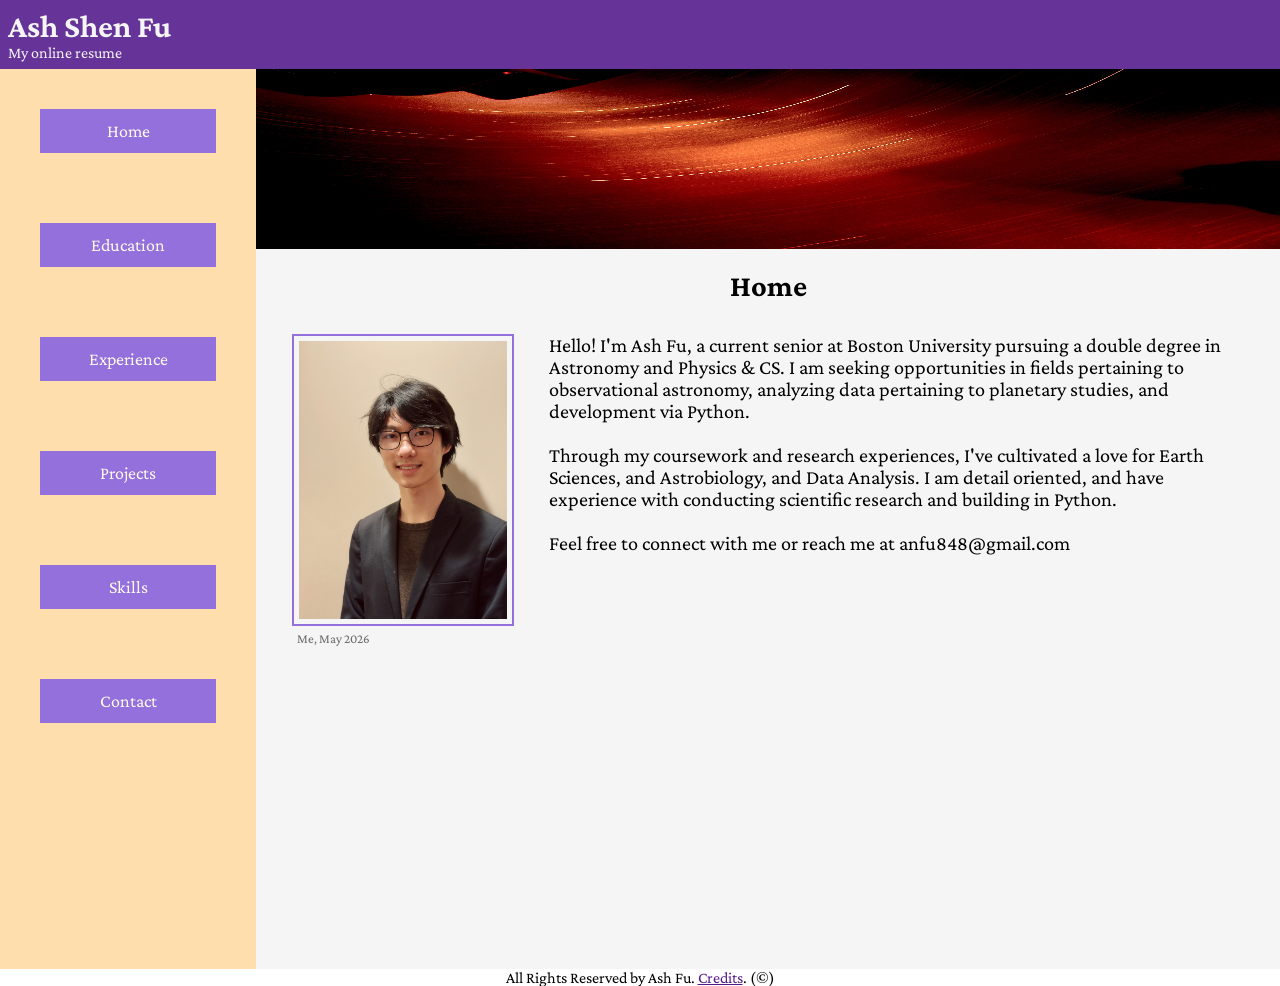
<file: index.html>
<!doctype html>
<html lang="en">
<head>
    <meta charset="UTF-8">
    <meta name="viewport"
          content="width=device-width, user-scalable=no, initial-scale=1.0, maximum-scale=1.0, minimum-scale=1.0">
    <meta http-equiv="X-UA-Compatible" content="ie=edge">
    <title>Document</title>
    <link rel="stylesheet" href="styles.css">
</head>
<body>
    <div id="body-content">
        <header>
            <h1>Ash Shen Fu</h1>
            <p>My online resume</p>
        </header>
        <div class="wrapper">
            <nav>
                <ul>
                    <li><a href="index.html">Home</a></li>
                    <li><a href="education.html">Education</a></li>
                    <li><a href="experience.html">Experience</a></li>
                    <li><a href="projects.html">Projects</a></li>
                    <li><a href="skills.html">Skills</a></li>
                    <li><a href="contact.html">Contact</a></li>
                </ul>
            </nav>
            <main>
                <img class="banner" src="img/astro.JPG" alt="Planetarium at The Bronx High School of Science">
                <h2>Home</h2>
                <div class="home-content">
                    <div class="image-content">
                        <img class="portrait" src="img/selfphoto.JPG" alt="Linked-In Self Portrait Photo">
                        <p class="caption">Me, May 2026</p>
                    </div>
                    <p>
                        Hello! I'm Ash Fu, a current senior at Boston University pursuing a double degree in Astronomy and Physics & CS.
                        I am seeking opportunities in fields pertaining to observational astronomy, analyzing data pertaining to planetary studies, and development via Python.
                        <br><br>
                        Through my coursework and research experiences, I've cultivated a love for Earth Sciences, and Astrobiology, and Data Analysis. I am detail oriented, and have experience with conducting scientific research and building in Python.
                        <br><br>
                        Feel free to connect with me or reach me at anfu848@gmail.com
                    </p>
                </div>
            </main>
        </div>
    </div>
    <footer>
        <p>All Rights Reserved by Ash Fu. <a href="">Credits</a>. (&#169)</p>
    </footer>
</body>
</html>
</file>
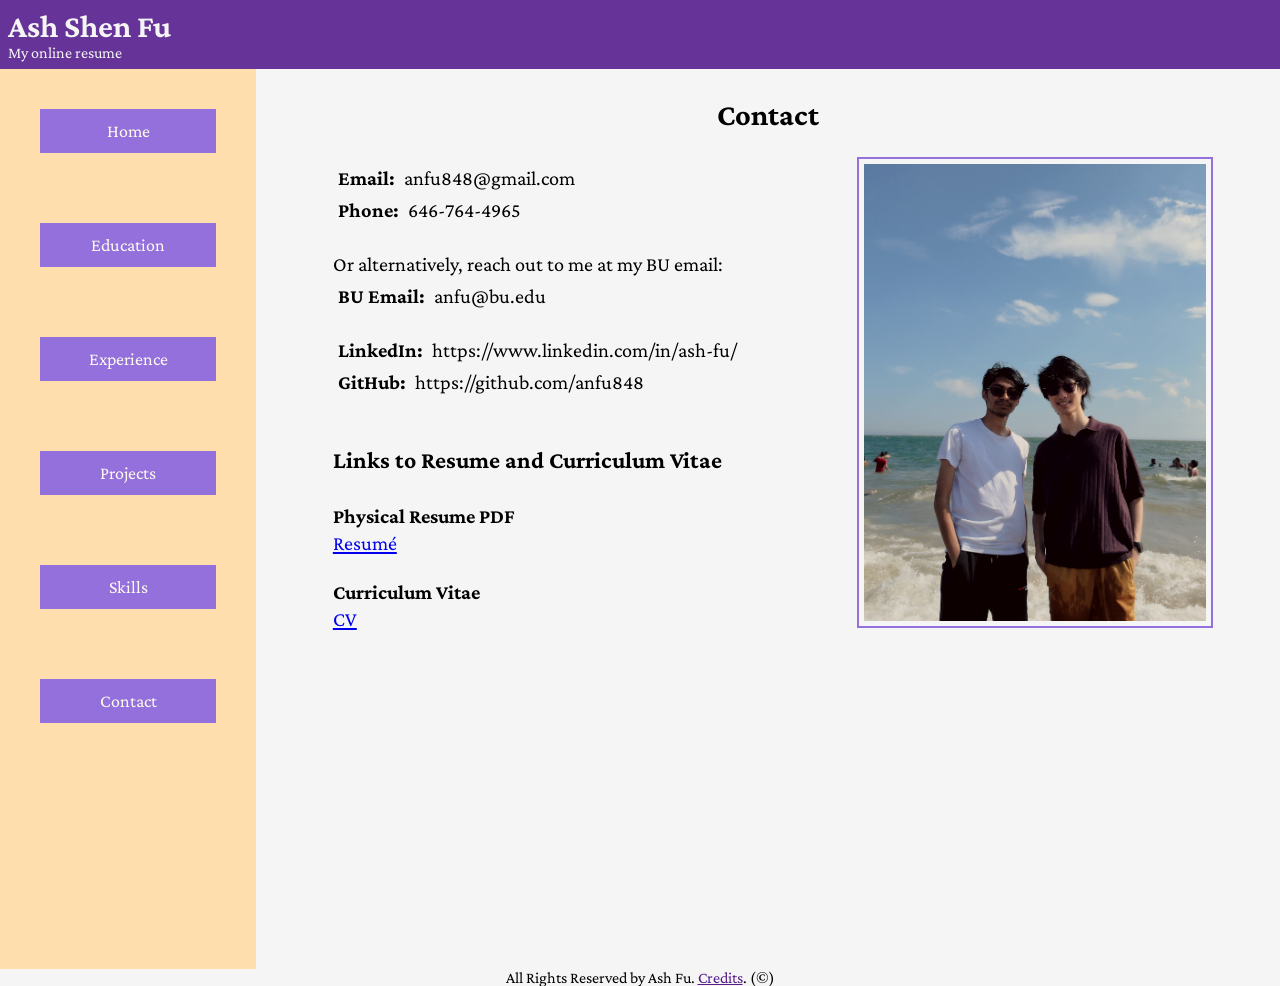
<file: contact.html>
<!doctype html>
<html lang="en">
<head>
    <meta charset="UTF-8">
    <meta name="viewport"
          content="width=device-width, user-scalable=no, initial-scale=1.0, maximum-scale=1.0, minimum-scale=1.0">
    <meta http-equiv="X-UA-Compatible" content="ie=edge">
    <title>Document</title>
    <link rel="stylesheet" href="styles.css">
</head>
<body>
<div id="body-content">
    <header>
        <h1>Ash Shen Fu</h1>
        <p>My online resume</p>
    </header>
    <div class="wrapper">
        <nav>
            <ul>
                <li><a href="index.html">Home</a></li>
                <li><a href="education.html">Education</a></li>
                <li><a href="experience.html">Experience</a></li>
                <li><a href="projects.html">Projects</a></li>
                <li><a href="skills.html">Skills</a></li>
                <li><a href="contact.html">Contact</a></li>
            </ul>
        </nav>
        <main class="standardmain">
            <h2>Contact</h2>
            <div class="home-content">
                <div class="contacttext">
                    <p><b>Email:</b> anfu848@gmail.com</p>
                    <p><b>Phone:</b> 646-764-4965</p>
                    <br>
                    <p>Or alternatively, reach out to me at my BU email:</p>
                    <p><b>BU Email:</b> anfu@bu.edu</p>
                    <br>
                    <p><b>LinkedIn:</b> https://www.linkedin.com/in/ash-fu/</p>
                    <p><b>GitHub:</b> https://github.com/anfu848</p>
                    <br><br>
                    <h3>Links to Resume and Curriculum Vitae</h3><br>
                    <h4>Physical Resume PDF</h4>
                    <a href="other/Resume.pdf">Resumé</a>
                    <br><br>
                    <h4>Curriculum Vitae</h4>
                    <a href="other/cv.pdf">CV</a>
                </div>
                <img class="portrait2" src="img/contactphoto.JPG" alt="Ash Fu and friend at Beach">
            </div>
        </main>
    </div>
    <footer>
        <p>All Rights Reserved by Ash Fu. <a href="">Credits</a>. (&#169)</p>
    </footer>
</div>
</body>
</html>
</file>
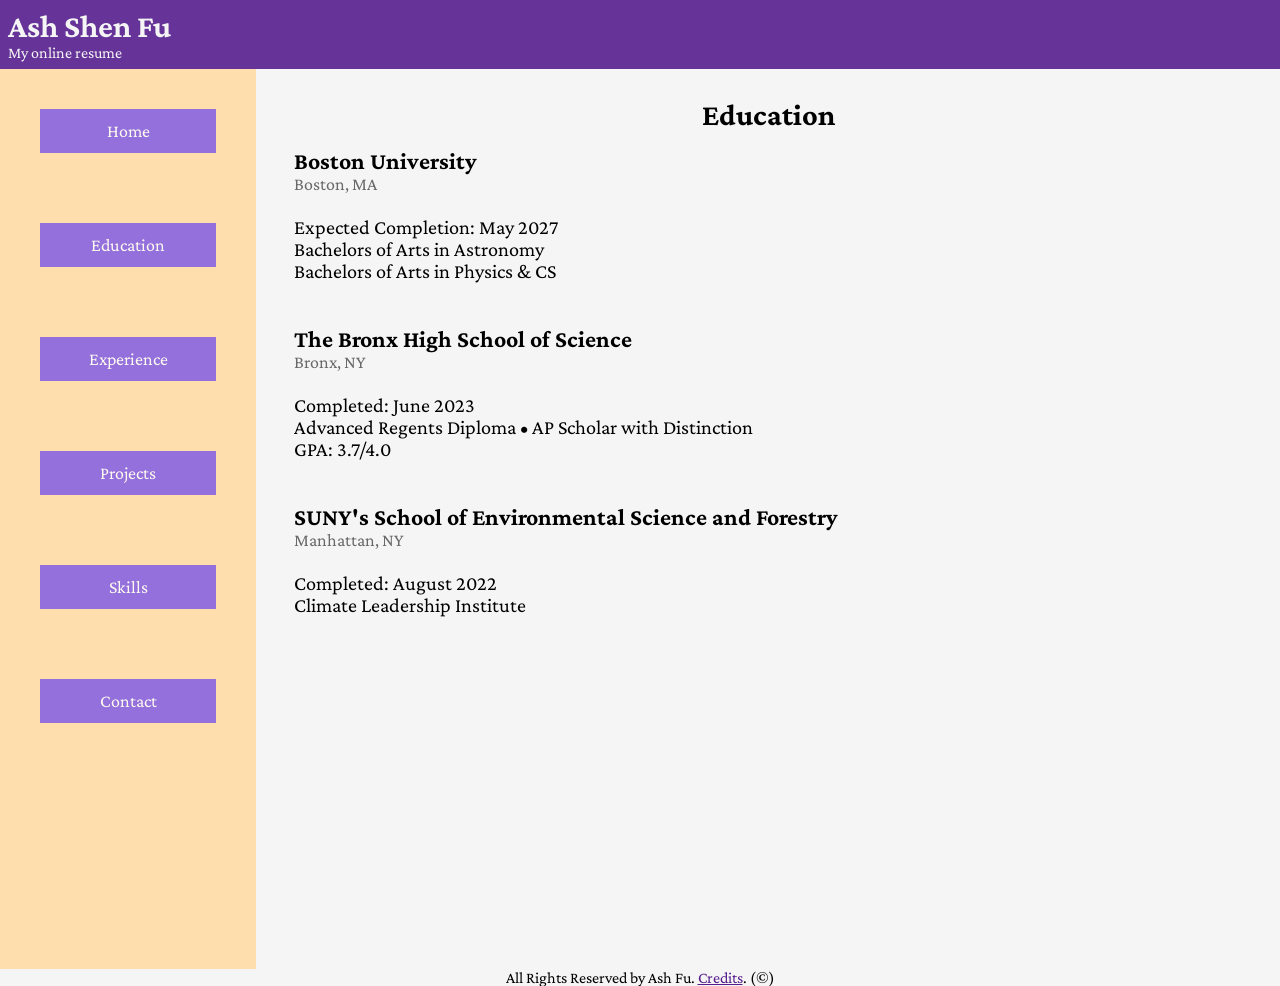
<file: education.html>
<!doctype html>
<html lang="en">
<head>
    <meta charset="UTF-8">
    <meta name="viewport"
          content="width=device-width, user-scalable=no, initial-scale=1.0, maximum-scale=1.0, minimum-scale=1.0">
    <meta http-equiv="X-UA-Compatible" content="ie=edge">
    <title>Education</title>
    <link rel="stylesheet" href="styles.css">
</head>
<body>
    <div id="body-content">
        <header>
            <h1>Ash Shen Fu</h1>
            <p>My online resume</p>
        </header>
        <div class="wrapper">
            <nav>
                <ul>
                    <li><a href="index.html">Home</a></li>
                    <li><a href="education.html">Education</a></li>
                    <li><a href="experience.html">Experience</a></li>
                    <li><a href="projects.html">Projects</a></li>
                    <li><a href="skills.html">Skills</a></li>
                    <li><a href="contact.html">Contact</a></li>
                </ul>
            </nav>
            <main class="standardmain">
                <h2>Education</h2>
                <h3>Boston University</h3>
                <p class="small">Boston, MA</p>
                <br>
                <p>Expected Completion: May 2027</p>
                <p>Bachelors of Arts in Astronomy</p>
                <p>Bachelors of Arts in Physics & CS</p>
                <br><br>

                <h3>The Bronx High School of Science</h3>
                <p class="small">Bronx, NY</p>
                <br>
                <p>Completed: June 2023</p>
                <p>Advanced Regents Diploma • AP Scholar with Distinction</p>
                <p>GPA: 3.7/4.0</p>
                <br><br>

                <h3>SUNY's School of Environmental Science and Forestry</h3>
                <p class="small">Manhattan, NY</p>
                <br>
                <p>Completed: August 2022</p>
                <p>Climate Leadership Institute</p>
            </main>
        </div>
        <footer>
            <p>All Rights Reserved by Ash Fu. <a href="">Credits</a>. (&#169)</p>
        </footer>
    </div>
</body>
</html>
</file>
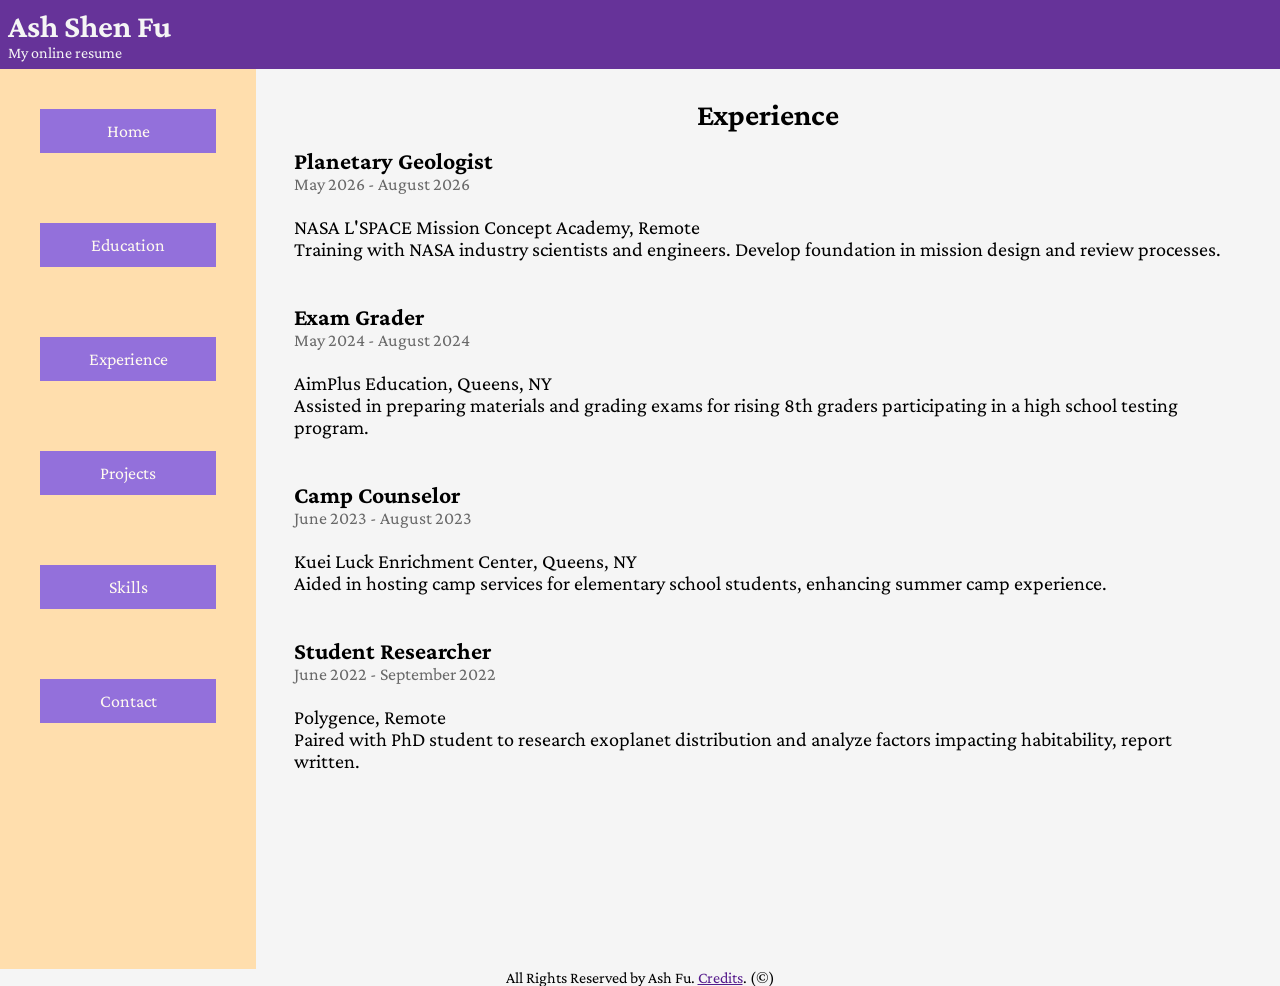
<file: experience.html>
<!doctype html>
<html lang="en">
<head>
    <meta charset="UTF-8">
    <meta name="viewport"
          content="width=device-width, user-scalable=no, initial-scale=1.0, maximum-scale=1.0, minimum-scale=1.0">
    <meta http-equiv="X-UA-Compatible" content="ie=edge">
    <title>Education</title>
    <link rel="stylesheet" href="styles.css">
</head>
<body>
    <div id="body-content">
        <header>
            <h1>Ash Shen Fu</h1>
            <p>My online resume</p>
        </header>
        <div class="wrapper">
            <nav>
                <ul>
                    <li><a href="index.html">Home</a></li>
                    <li><a href="education.html">Education</a></li>
                    <li><a href="experience.html">Experience</a></li>
                    <li><a href="projects.html">Projects</a></li>
                    <li><a href="skills.html">Skills</a></li>
                    <li><a href="contact.html">Contact</a></li>
                </ul>
            </nav>
            <main class="standardmain">
                <h2>Experience</h2>
                <h3>Planetary Geologist</h3>
                <p class="small">May 2026 - August 2026</p>
                <br>
                <p>NASA L'SPACE Mission Concept Academy, Remote</p>
                <p>Training with NASA industry scientists and engineers. Develop foundation in mission design and review processes.</p>
                <br><br>

                <h3>Exam Grader</h3>
                <p class="small">May 2024 - August 2024</p>
                <br>
                <p>AimPlus Education, Queens, NY</p>
                <p>Assisted in preparing materials and grading exams for rising 8th graders participating in a high school testing program.</p>
                <br><br>

                <h3>Camp Counselor</h3>
                <p class="small">June 2023 - August 2023</p>
                <br>
                <p>Kuei Luck Enrichment Center, Queens, NY</p>
                <p>Aided in hosting camp services for elementary school students, enhancing summer camp experience.</p>
                <br><br>

                <h3>Student Researcher</h3>
                <p class="small">June 2022 - September 2022</p>
                <br>
                <p>Polygence, Remote</p>
                <p>Paired with PhD student to research exoplanet distribution and analyze factors impacting habitability, report written.</p>
            </main>
        </div>
        <footer>
            <p>All Rights Reserved by Ash Fu. <a href="">Credits</a>. (&#169)</p>
        </footer>
    </div>
</body>
</html>
</file>
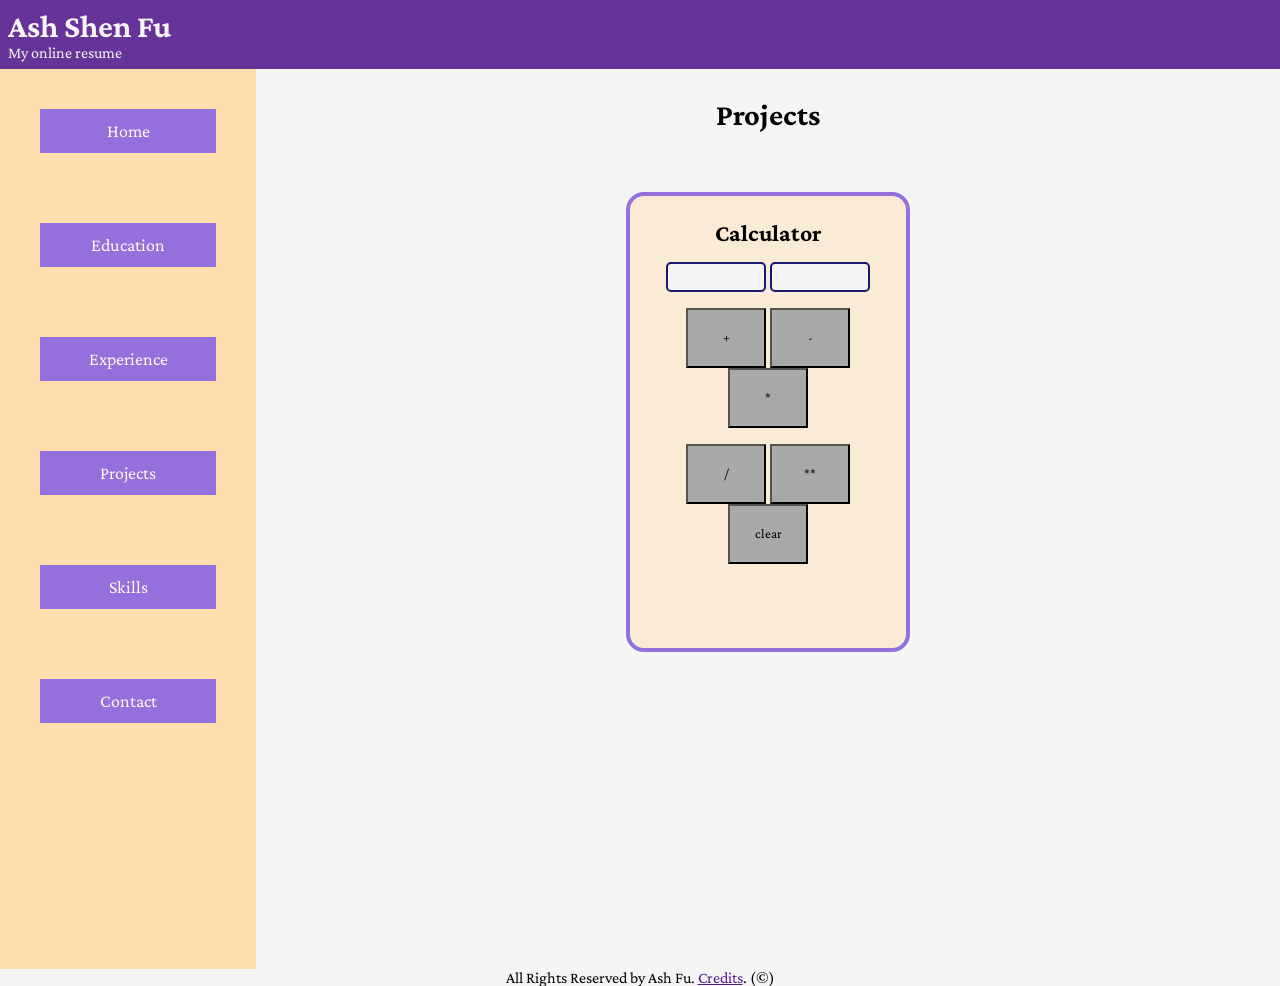
<file: projects.html>
<!doctype html>
<html lang="en">
<head>
    <meta charset="UTF-8">
    <meta name="viewport"
          content="width=device-width, user-scalable=no, initial-scale=1.0, maximum-scale=1.0, minimum-scale=1.0">
    <meta http-equiv="X-UA-Compatible" content="ie=edge">
    <title>Document</title>
    <link rel="stylesheet" href="styles.css">
</head>
<body>
    <div id="body-content">
        <header>
            <h1>Ash Shen Fu</h1>
            <p>My online resume</p>
        </header>
        <div class="wrapper">
            <nav>
                <ul>
                    <li><a href="index.html">Home</a></li>
                    <li><a href="education.html">Education</a></li>
                    <li><a href="experience.html">Experience</a></li>
                    <li><a href="projects.html">Projects</a></li>
                    <li><a href="skills.html">Skills</a></li>
                    <li><a href="contact.html">Contact</a></li>
                </ul>
            </nav>
            <main class="standardmain">
                <h2>Projects</h2>
                <br><br>
                <div class="calc-content">
                    <h3>Calculator</h3>
                    <div id="inputs">
                        <input type="text" id="first-num">
                        <input type="text" id="second-num">
                    </div>
                    <div id="operations">
                        <button onclick="addition()">+</button>
                        <button onclick="subtraction()">-</button>
                        <button onclick="multiplication()">*</button>
                    </div>
                    <div id="operations2">
                        <button onclick="division()">/</button>
                        <button onclick="exponentiation()">**</button>
                        <button onclick="calc_clear()">clear</button>
                    </div>
                    <br><br>
                    <h3 id="output"></h3>
                </div>
            </main>
        </div>
        <footer>
            <p>All Rights Reserved by Ash Fu. <a href="">Credits</a>. (&#169)</p>
        </footer>
    </div>
    <script src="calc.js"></script>
</body>
</html>
</file>
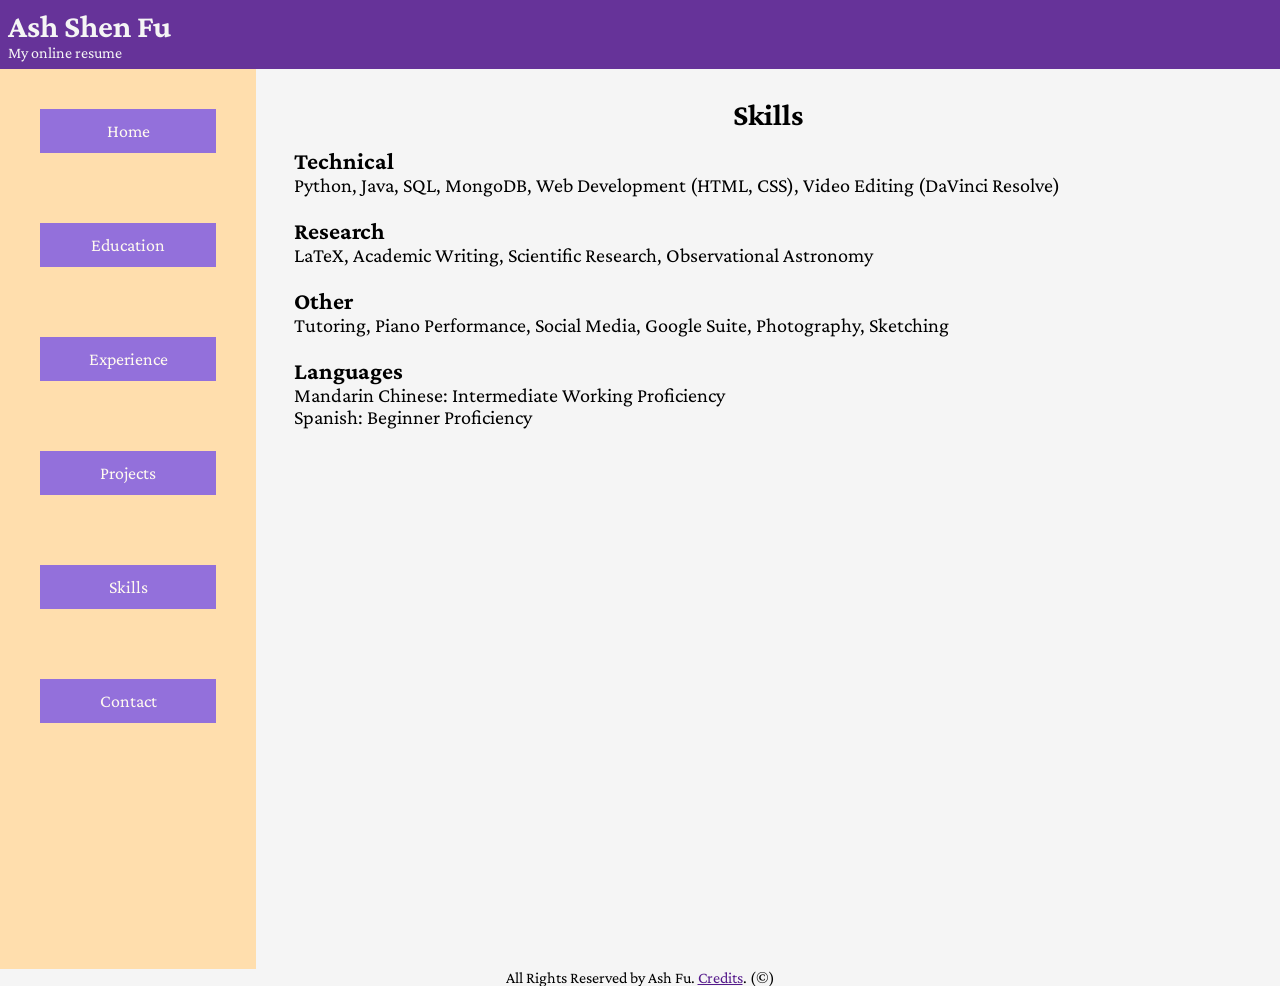
<file: skills.html>
<!doctype html>
<html lang="en">
<head>
    <meta charset="UTF-8">
    <meta name="viewport"
          content="width=device-width, user-scalable=no, initial-scale=1.0, maximum-scale=1.0, minimum-scale=1.0">
    <meta http-equiv="X-UA-Compatible" content="ie=edge">
    <title>Education</title>
    <link rel="stylesheet" href="styles.css">
</head>
<body>
    <div id="body-content">
        <header>
            <h1>Ash Shen Fu</h1>
            <p>My online resume</p>
        </header>
        <div class="wrapper">
            <nav>
                <ul>
                    <li><a href="index.html">Home</a></li>
                    <li><a href="education.html">Education</a></li>
                    <li><a href="experience.html">Experience</a></li>
                    <li><a href="projects.html">Projects</a></li>
                    <li><a href="skills.html">Skills</a></li>
                    <li><a href="contact.html">Contact</a></li>
                </ul>
            </nav>
            <main class="standardmain">
                <h2>Skills</h2>
                <h3>Technical</h3>
                <p>Python, Java, SQL, MongoDB, Web Development (HTML, CSS), Video Editing (DaVinci Resolve)</p>
                <br>
                <h3>Research</h3>
                <p>LaTeX, Academic Writing, Scientific Research, Observational Astronomy</p>
                <br>
                <h3>Other</h3>
                <p>Tutoring, Piano Performance, Social Media, Google Suite, Photography, Sketching</p>
                <br>
                <h3>Languages</h3>
                <p>Mandarin Chinese: Intermediate Working Proficiency</p>
                <p>Spanish: Beginner Proficiency</p>
            </main>
        </div>
        <footer>
            <p>All Rights Reserved by Ash Fu. <a href="">Credits</a>. (&#169)</p>
        </footer>
    </div>
</body>
</html>
</file>
<file: styles.css>
*{
    margin: 0;
    box-sizing: border-box;
    font-family: myFont, Merriweather, serif;
}

@font-face {
    font-family: myFont;
    src: url(other/CrimsonPro-VariableFont_wght.ttf);
}

#body-content {
    background-color: whitesmoke;
}

header {
    background: rebeccapurple;
    color: whitesmoke;
    padding: 8px;
    text-decoration: none;
}

.wrapper {
    display: flex;
    flex-direction: row;
    height: 100vh;
}

.image-content {
    display: flex;
    flex-direction: column;
    width: 80%;
    margin: 0px;
}

img {
    border: 2px solid mediumpurple;
    max-width: 90%;
}

.portrait {
    max-width: 90%;
}

.portrait2 {
    height: 40%;
    width: 40%;
}

.banner {
    text-align: center;
    min-width: 100%;
    height: 20%;
    border: none;
    margin: 0;
    padding: 0;
}

.caption {
    font-size: small;
    color: dimgray;
}
main {
    width: 80%;
    /*padding: 1% 3%;*/
    font-size: calc(10px + 0.8vw);
}

main h2 {
    text-align: center;
    padding: 16px;
}

.standardmain {
    padding: 1% 3%;
}

.small {
    font-size: calc(9px + 0.7vw);
    color: dimgrey;
}

.home-content {
    display: flex;
    justify-content: space-between;
    flex-direction: row;
    padding: 1% 3%;
}

.home-content * {
    padding: 5px;
}

nav {
    background: navajowhite;
    padding: 5px;
    width: 20%;
}

nav ul {
    display: flex;
    padding-left: 0;
    list-style: none;
    flex-direction: column;
}

nav li {
    text-align: center;
    margin: 35px;
    padding: 12px;
    background-color: mediumpurple;
    font-size: calc(9px + 0.7vw);
}

nav a {
    text-decoration: none;
    color: floralwhite;
}

.calc-content {
    /*display: flex;*/
    text-align: center;
    border: 4px solid mediumpurple;
    padding: 16px;
    width: 30%;
    border-radius: 18px;
    background: antiquewhite;
    margin: auto;
}

.calc-content button {
    background: darkgray;
}

.calc-content input {
    background: whitesmoke;
}

.calc-content *{
    padding: 8px;
}

#inputs {
    text-align: center;
}

#inputs input {
    border: 2px solid midnightblue;
    border-radius: 5px;
    width: 100px;
    height: 30px;
}

#operations button, #operations2 button {
    width: 80px;
    height: 60px;
}

@media screen and (max-width: 750px) {
    * {
        text-align: center;
    }

    .home-content{
        flex-direction: column;
    }


    .wrapper {
        flex-direction: column;
        height: 130vh;
    }

    main {
        width: 100%;
    }

    nav {
        width: 100%;
    }

    nav ul {
        flex-direction: row;
    }

    .home-content {
        flex-direction: column;
    }

    nav li {
        margin: 8px;
    }
}

footer {
    text-align: center;
}
</file>
